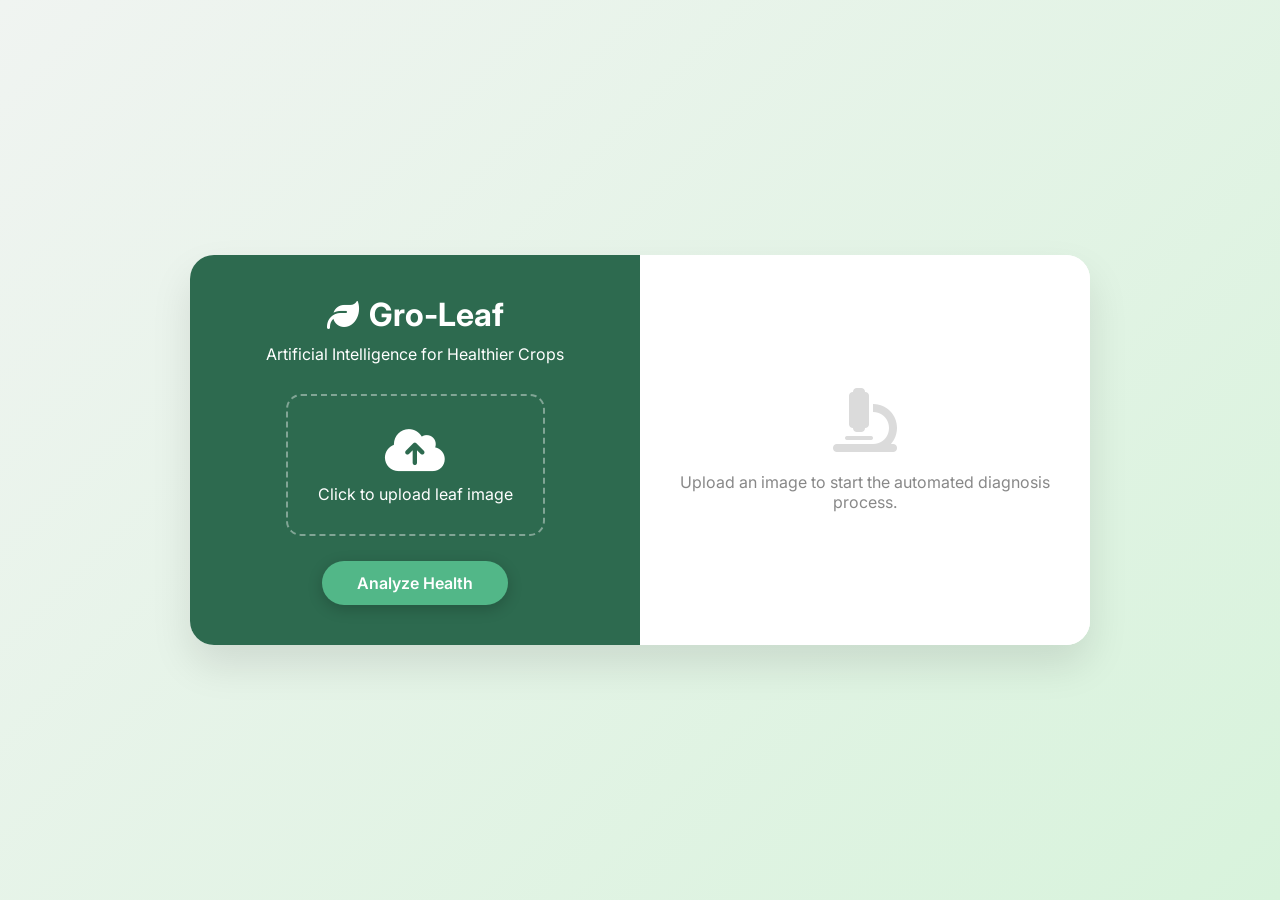
<file: templates/index1.html>
<!DOCTYPE html>
<html lang="en">
<head>
    <meta charset="UTF-8">
    <meta name="viewport" content="width=device-width, initial-scale=1.0">
    <title>Gro-Leaf | AI Plant Diagnostics</title>
    <link href="https://fonts.googleapis.com/css2?family=Inter:wght@300;400;600;700&display=swap" rel="stylesheet">
    <link rel="stylesheet" href="https://cdnjs.cloudflare.com/ajax/libs/font-awesome/6.4.0/css/all.min.css">
    <style>
        :root {
            --primary: #2d6a4f;
            --primary-light: #52b788;
            --accent: #d8f3dc;
            --text-dark: #1b4332;
            --white: #ffffff;
            --error: #e63946;
        }

        * {
            box-sizing: border-box;
            margin: 0;
            padding: 0;
            font-family: 'Inter', sans-serif;
        }

        body {
            background: linear-gradient(135deg, #f0f4f1 0%, #d8f3dc 100%);
            min-height: 100vh;
            display: flex;
            justify-content: center;
            align-items: center;
            padding: 20px;
        }

        .container {
            background: rgba(255, 255, 255, 0.9);
            backdrop-filter: blur(10px);
            width: 100%;
            max-width: 900px;
            border-radius: 24px;
            box-shadow: 0 20px 40px rgba(0,0,0,0.1);
            overflow: hidden;
            display: grid;
            grid-template-columns: 1fr 1fr;
        }

        @media (max-width: 768px) {
            .container { grid-template-columns: 1fr; }
        }

        /* --- Left Side: Upload Area --- */
        .upload-section {
            padding: 40px;
            background: var(--primary);
            color: var(--white);
            display: flex;
            flex-direction: column;
            justify-content: center;
            align-items: center;
            text-align: center;
        }

        .logo {
            font-size: 2rem;
            font-weight: 700;
            margin-bottom: 10px;
            display: flex;
            align-items: center;
            gap: 10px;
        }

        .upload-box {
            margin-top: 30px;
            width: 100%;
            border: 2px dashed rgba(255,255,255,0.4);
            border-radius: 15px;
            padding: 30px;
            cursor: pointer;
            transition: all 0.3s ease;
            position: relative;
        }

        .upload-box:hover {
            background: rgba(255,255,255,0.1);
            border-color: var(--white);
        }

        #imagePreview {
            width: 100%;
            height: 200px;
            object-fit: cover;
            border-radius: 10px;
            display: none;
            margin-top: 15px;
        }

        .btn-predict {
            margin-top: 25px;
            background: var(--primary-light);
            color: white;
            border: none;
            padding: 12px 35px;
            border-radius: 50px;
            font-weight: 600;
            cursor: pointer;
            font-size: 1rem;
            transition: transform 0.2s;
            box-shadow: 0 4px 15px rgba(0,0,0,0.2);
        }

        .btn-predict:hover { transform: translateY(-2px); background: #74c69d; }
        .btn-predict:disabled { background: #95d5b2; cursor: not-allowed; }

        /* --- Right Side: Results --- */
        .results-section {
            padding: 40px;
            background: var(--white);
            display: flex;
            flex-direction: column;
        }

        .placeholder-text {
            color: #888;
            text-align: center;
            margin: auto;
        }

        .result-card { display: none; }

        .status-badge {
            display: inline-block;
            padding: 5px 15px;
            border-radius: 20px;
            font-size: 0.8rem;
            font-weight: 700;
            text-transform: uppercase;
            margin-bottom: 10px;
            background: var(--accent);
            color: var(--primary);
        }

        .disease-name {
            color: var(--text-dark);
            font-size: 1.8rem;
            font-weight: 700;
            margin-bottom: 5px;
        }

        .confidence-bar-container {
            width: 100%;
            height: 8px;
            background: #eee;
            border-radius: 10px;
            margin: 15px 0 25px 0;
        }

        .confidence-bar-fill {
            height: 100%;
            background: var(--primary-light);
            border-radius: 10px;
            width: 0%;
            transition: width 1s ease-in-out;
        }

        .info-group {
            margin-bottom: 20px;
        }

        .info-label {
            font-weight: 700;
            font-size: 0.9rem;
            color: var(--primary);
            display: flex;
            align-items: center;
            gap: 8px;
            margin-bottom: 5px;
        }

        .info-text {
            color: #444;
            line-height: 1.5;
            font-size: 0.95rem;
        }

        /* Loading Spinner */
        .spinner {
            display: none;
            border: 4px solid rgba(0, 0, 0, 0.1);
            width: 36px;
            height: 36px;
            border-radius: 50%;
            border-left-color: var(--primary);
            animation: spin 1s linear infinite;
            margin: 20px auto;
        }

        @keyframes spin {
            0% { transform: rotate(0deg); }
            100% { transform: rotate(360deg); }
        }
    </style>
</head>
<body>

    <div class="container">
        <div class="upload-section">
            <div class="logo">
                <i class="fas fa-leaf"></i> Gro-Leaf
            </div>
            <p>Artificial Intelligence for Healthier Crops</p>

            <form id="uploadForm">
                <div class="upload-box" onclick="document.getElementById('fileInput').click()">
                    <i class="fas fa-cloud-upload-alt fa-3x"></i>
                    <p id="uploadText" style="margin-top:10px;">Click to upload leaf image</p>
                    <img id="imagePreview" alt="Preview">
                    <input type="file" id="fileInput" name="file" hidden accept="image/*">
                </div>
                <button type="submit" class="btn-predict" id="predictBtn">Analyze Health</button>
            </form>
        </div>

        <div class="results-section" id="resultsSection">
            <div id="placeholder" class="placeholder-text">
                <i class="fas fa-microscope fa-4x" style="margin-bottom:20px; opacity:0.3;"></i>
                <p>Upload an image to start the automated diagnosis process.</p>
            </div>

            <div class="spinner" id="loadingSpinner"></div>

            <div class="result-card" id="resultCard">
                <span class="status-badge" id="statusBadge">Diagnosis Complete</span>
                <h2 class="disease-name" id="res_prediction">Apple Scab</h2>
                <p style="font-size: 0.9rem; color: #666;">Confidence Level: <span id="res_conf_text">0%</span></p>
                
                <div class="confidence-bar-container">
                    <div class="confidence-bar-fill" id="res_conf_bar"></div>
                </div>

                <div class="info-group">
                    <div class="info-label"><i class="fas fa-medkit"></i> Recommended Treatment</div>
                    <p class="info-text" id="res_treatment">---</p>
                </div>

                <div class="info-group">
                    <div class="info-label"><i class="fas fa-shield-alt"></i> Prevention Strategy</div>
                    <p class="info-text" id="res_prevention">---</p>
                </div>
            </div>
        </div>
    </div>

    <script>
        const fileInput = document.getElementById('fileInput');
        const imagePreview = document.getElementById('imagePreview');
        const uploadText = document.getElementById('uploadText');
        const uploadForm = document.getElementById('uploadForm');
        const predictBtn = document.getElementById('predictBtn');
        
        const placeholder = document.getElementById('placeholder');
        const loadingSpinner = document.getElementById('loadingSpinner');
        const resultCard = document.getElementById('resultCard');

        // Handle Image Preview
        fileInput.addEventListener('change', function() {
            const file = this.files[0];
            if (file) {
                const reader = new FileReader();
                uploadText.style.display = 'none';
                imagePreview.style.display = 'block';
                reader.onload = function(e) {
                    imagePreview.src = e.target.result;
                }
                reader.readAsDataURL(file);
            }
        });

        // Handle Form Submission
        uploadForm.onsubmit = async (e) => {
            e.preventDefault();
            
            const formData = new FormData();
            if(!fileInput.files[0]) return alert("Please select an image first");
            
            formData.append('file', fileInput.files[0]);

            // UI State Change
            placeholder.style.display = 'none';
            resultCard.style.display = 'none';
            loadingSpinner.style.display = 'block';
            predictBtn.disabled = true;

            try {
                const response = await fetch('/predict', {
                    method: 'POST',
                    body: formData
                });
                const data = await response.json();

                if(data.error) {
                    alert(data.error);
                } else {
                    // Update UI with Results
                    document.getElementById('res_prediction').innerText = data.prediction.replace(/___/g, " ");
                    const confPercent = Math.round(data.confidence * 100);
                    document.getElementById('res_conf_text').innerText = confPercent + "%";
                    document.getElementById('res_conf_bar').style.width = confPercent + "%";
                    document.getElementById('res_treatment').innerText = data.treatment;
                    document.getElementById('res_prevention').innerText = data.prevention;

                    loadingSpinner.style.display = 'none';
                    resultCard.style.display = 'block';
                }
            } catch (error) {
                console.error("Error:", error);
                alert("An error occurred during analysis.");
            } finally {
                predictBtn.disabled = false;
                loadingSpinner.style.display = 'none';
            }
        };
    </script>
</body>
</html>
</file>
